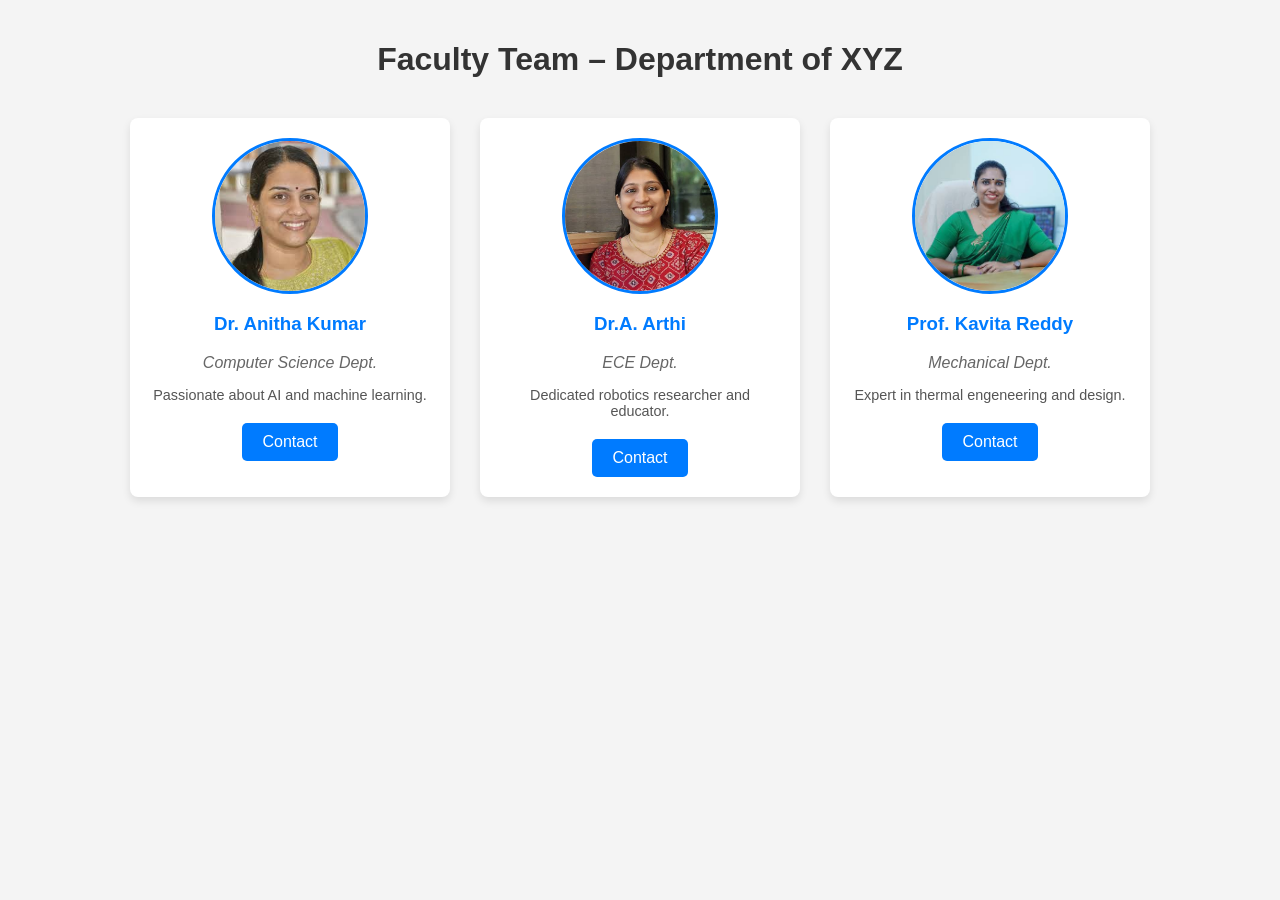
<file: index.html>
<!DOCTYPE html>
<html lang="en">
<head>
    <meta charset="UTF-8">
    <meta name="viewport" content="width=device-width, initial-scale=1.0">
    <title>Faculty Team - Department of Computer Science</title>
    <link rel="stylesheet" href="style.css">
</head>
<body>

    <header>
        <h1>Faculty Team – Department of XYZ</h1>
    </header>

    <main>
        <section class="faculty-cards">
            <div class="faculty-card">
                <img src="images (2).jpeg" alt="Dr. Anitha Kumar">
                <h3>Dr. Anitha Kumar</h3>
                <p class="department">Computer Science Dept.</p>
                <p class="description">Passionate about AI and machine learning.</p>
                <button class="contact-button">Contact</button>
            </div>

            <div class="faculty-card">
                <img src="images (3).jpeg" alt="Dr.A. Arthi">
                <h3>Dr.A. Arthi</h3>
                <p class="department">ECE Dept.</p>
                <p class="description">Dedicated robotics researcher and educator.</p>
                <button class="contact-button">Contact</button>
            </div>

            <div class="faculty-card">
                <img src="images (4).jpeg" alt="Prof. Kavita Reddy">
                <h3>Prof. Kavita Reddy</h3>
                <p class="department">Mechanical Dept.</p>
                <p class="description">Expert in thermal engeneering and design.</p>
                <button class="contact-button">Contact</button>
            </div>
        </section>

        <section class="contact-form-section" id="contactFormSection">
            <h2>Contact a Faculty Member</h2>
            <form class="contact-form">
                <div class="form-group">
                    <label for="fullName">Full Name:</label>
                    <input type="text" id="fullName" name="fullName" required>
                </div>
                <div class="form-group">
                    <label for="email">Email:</label>
                    <input type="email" id="email" name="email" required>
                </div>
                <div class="form-group">
                    <label for="message">Message:</label>
                    <textarea id="message" name="message" rows="5" required></textarea>
                </div>
                <button type="submit">Send Message</button>
                <button type="button" class="close-form-button">Close</button>
            </form>
        </section>
    </main>

    <script src="script.js"></script>
</body>
</html>
</file>
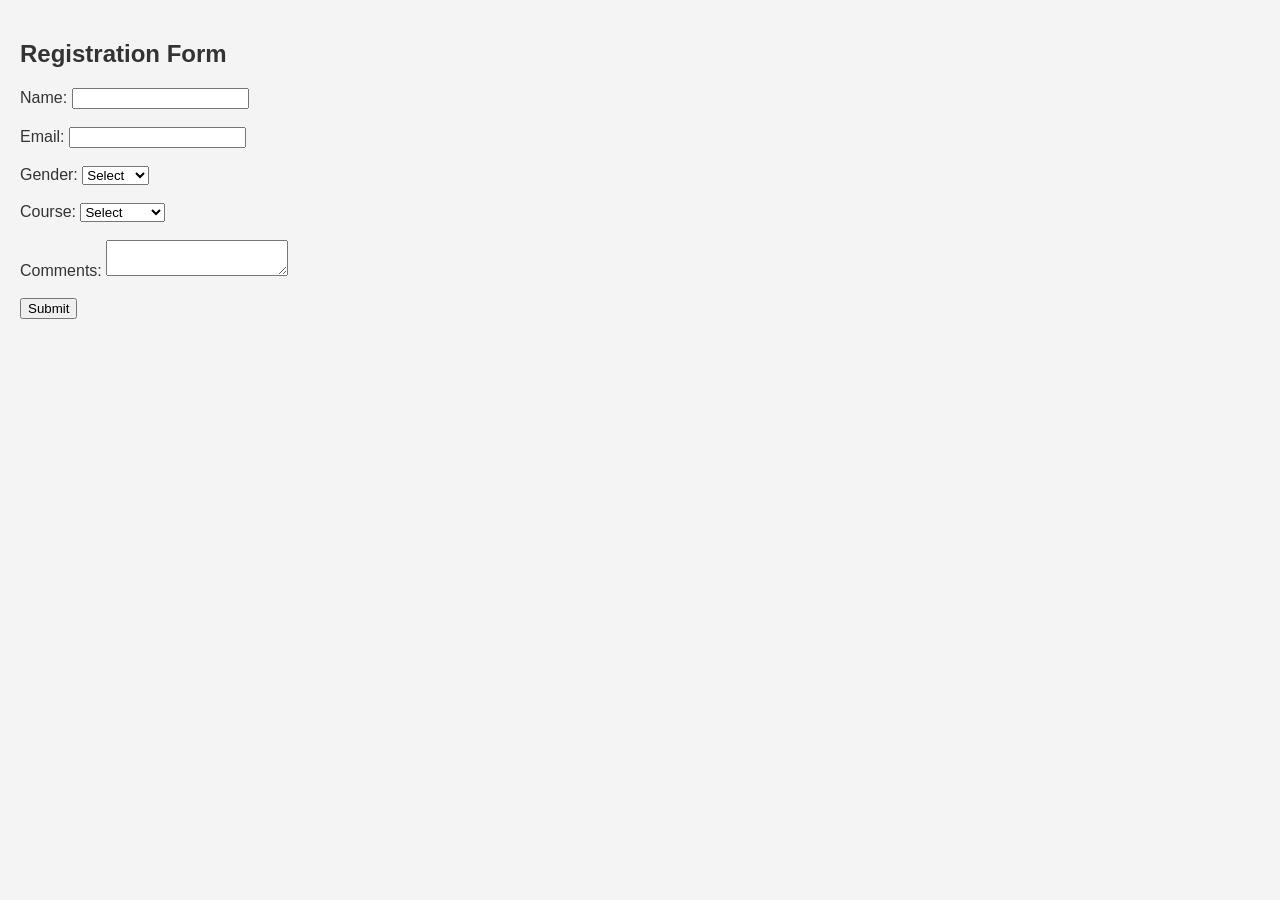
<file: Student.html>
<!DOCTYPE html>
<html>
<head>
  <title>Registration Form</title>
  <link rel="stylesheet" href="style.css">
</head>
<body>
  <div class="container">
    <h2>Registration Form</h2>
    <form>
      <label for="name">Name:</label>
      <input type="text" id="name" name="name"><br><br>
      
      <label for="email">Email:</label>
      <input type="email" id="email" name="email"><br><br>
      
      <label for="gender">Gender:</label>
      <select id="gender" name="gender">
        <option value="">Select</option>
        <option value="male">Male</option>
        <option value="female">Female</option>
        <option value="other">Other</option>
      </select><br><br>
      
      <label for="course">Course:</label>
      <select id="course" name="course">
        <option value="">Select</option>
        <option value="html">HTML</option>
        <option value="css">CSS</option>
        <option value="javascript">JavaScript</option>
        <option value="other">Other</option>
      </select><br><br>
      
      <label for="comments">Comments:</label>
      <textarea id="comments" name="comments"></textarea><br><br>
      
      <input type="submit" value="Submit">
    </form>
  </div>
</body>
</html>
</file>
<file: style.css>
body {
    font-family: Arial, sans-serif;
    margin: 0;
    padding: 20px;
    background-color: #f4f4f4;
    color: #333;
}

header {
    text-align: center;
    margin-bottom: 40px;
}

h1 {
    color: #333;
}

.faculty-cards {
    display: flex;
    justify-content: center;
    gap: 30px;
    flex-wrap: wrap;
    margin-bottom: 60px;
}

.faculty-card {
    background-color: #fff;
    border-radius: 8px;
    box-shadow: 0 4px 8px rgba(0, 0, 0, 0.1);
    padding: 20px;
    text-align: center;
    width: 280px;
    transition: transform 0.3s ease-in-out;
}

.faculty-card:hover {
    transform: translateY(-5px);
}

.faculty-card img {
    width: 150px;
    height: 150px;
    border-radius: 50%;
    object-fit: cover;
    margin-bottom: 15px;
    border: 3px solid #007bff;
}

.faculty-card h3 {
    margin-top: 0;
    color: #007bff;
}

.faculty-card .department {
    font-style: italic;
    color: #666;
    margin-bottom: 10px;
}

.faculty-card .description {
    font-size: 0.9em;
    color: #555;
    margin-bottom: 20px;
}

.contact-button {
    background-color: #007bff;
    color: white;
    border: none;
    padding: 10px 20px;
    border-radius: 5px;
    cursor: pointer;
    font-size: 1em;
    transition: background-color 0.3s ease;
}

.contact-button:hover {
    background-color: #0056b3;
}

.contact-form-section {
    background-color: #fff;
    border-radius: 8px;
    box-shadow: 0 4px 8px rgba(0, 0, 0, 0.1);
    padding: 30px;
    max-width: 600px;
    margin: 0 auto;
    display: none; /* Initially hidden */
}

.contact-form-section h2 {
    text-align: center;
    color: #333;
    margin-bottom: 25px;
}

.contact-form .form-group {
    margin-bottom: 15px;
}

.contact-form label {
    display: block;
    margin-bottom: 5px;
    font-weight: bold;
    color: #555;
}

.contact-form input[type="text"],
.contact-form input[type="email"],
.contact-form textarea {
    width: calc(100% - 20px);
    padding: 10px;
    border: 1px solid #ddd;
    border-radius: 4px;
    font-size: 1em;
}

.contact-form textarea {
    resize: vertical;
}

.contact-form button[type="submit"] {
    background-color: #28a745;
    color: white;
    border: none;
    padding: 12px 25px;
    border-radius: 5px;
    cursor: pointer;
    font-size: 1.1em;
    transition: background-color 0.3s ease;
    margin-right: 10px;
}

.contact-form button[type="submit"]:hover {
    background-color: #218838;
}

.contact-form .close-form-button {
    background-color: #dc3545;
    color: white;
    border: none;
    padding: 12px 25px;
    border-radius: 5px;
    cursor: pointer;
    font-size: 1.1em;
    transition: background-color 0.3s ease;
}

.contact-form .close-form-button:hover {
    background-color: #c82333;
  }
</file>
